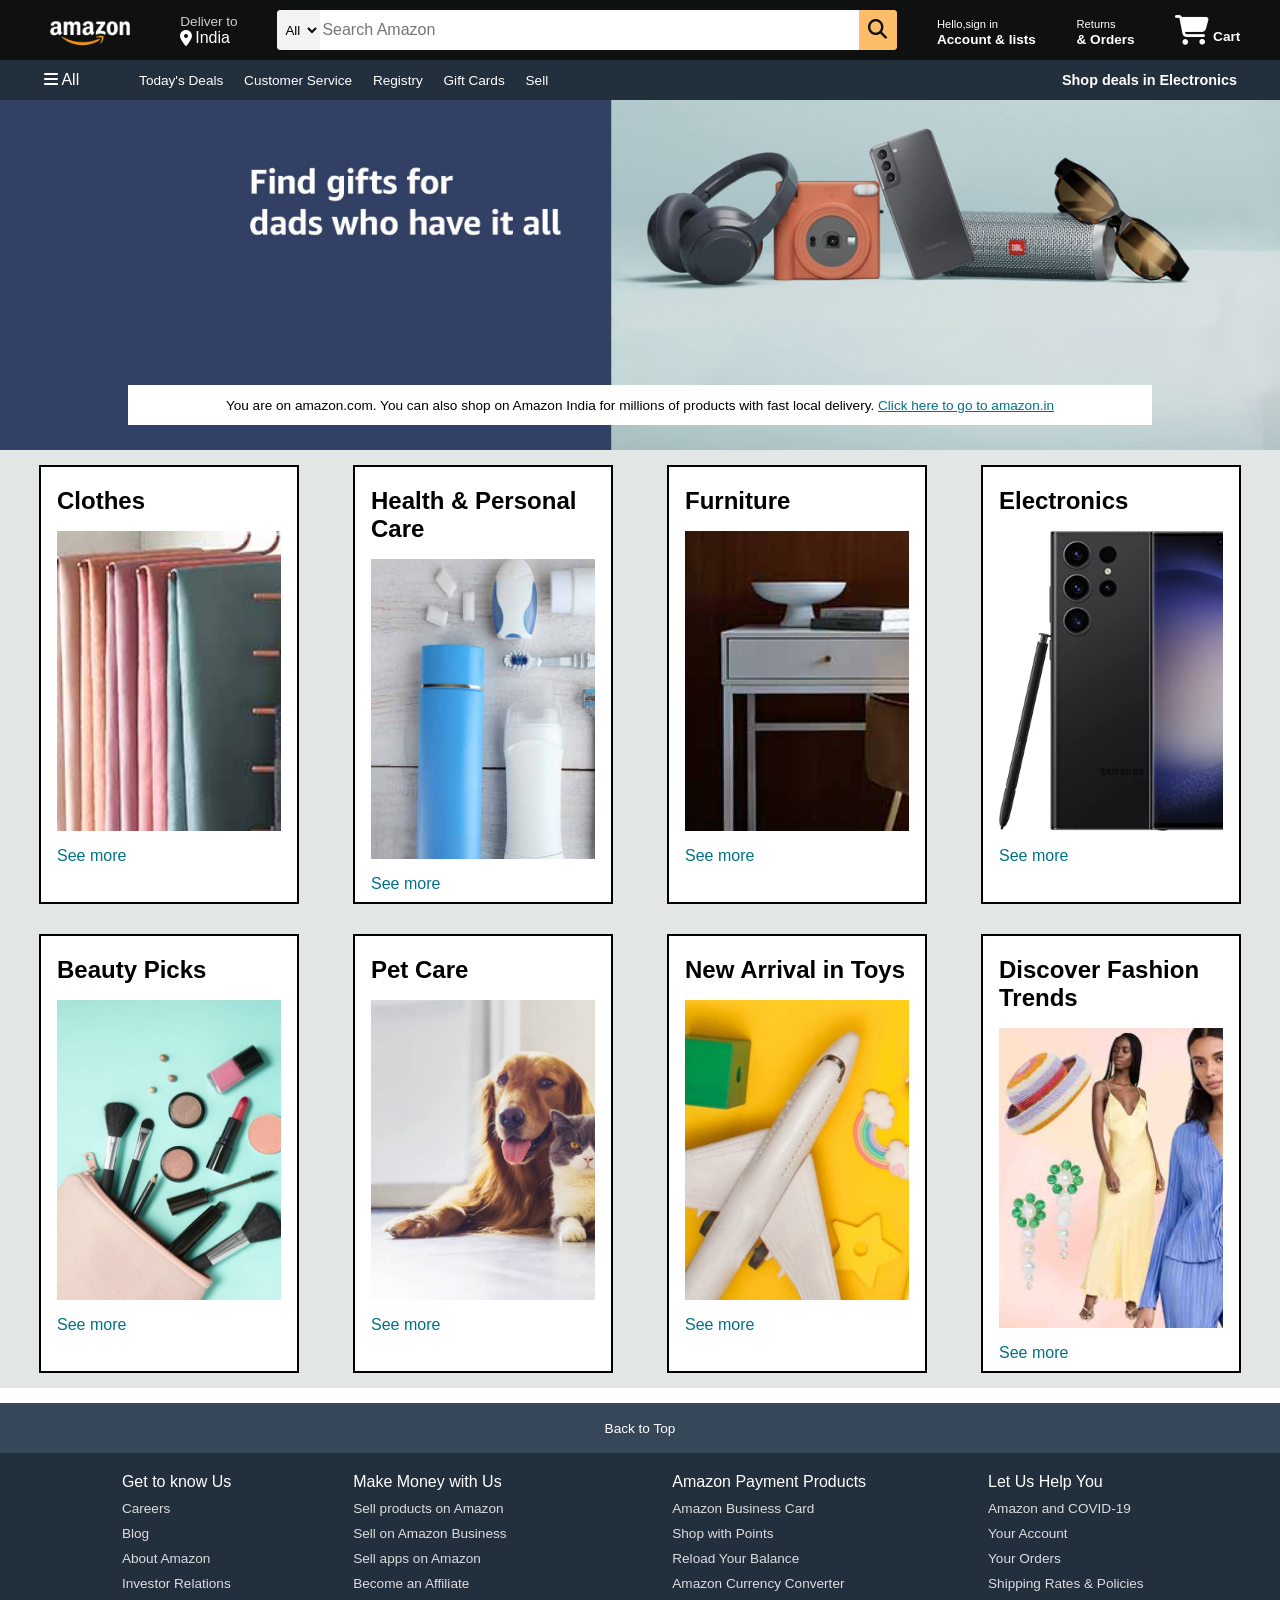
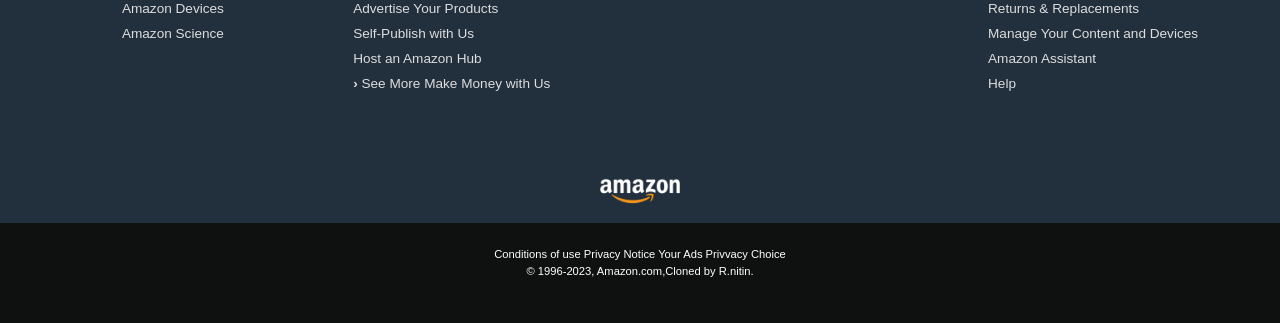
<file: index.html>
<!DOCTYPE html>
<html lang="en">
<head>
  <meta charset="UTF-8">
  <meta http-equiv="X-UA-Compatible" content="IE=edge">
  <meta name="viewport" content="width=device-width, initial-scale=1.0">
  <title>Amazon</title>
  <link rel="icon" href="Amazon_icon.png">
  <link rel="stylesheet" href="https://cdnjs.cloudflare.com/ajax/libs/font-awesome/6.4.2/css/all.min.css" integrity="sha512-z3gLpd7yknf1YoNbCzqRKc4qyor8gaKU1qmn+CShxbuBusANI9QpRohGBreCFkKxLhei6S9CQXFEbbKuqLg0DA==" crossorigin="anonymous" referrerpolicy="no-referrer" />
  <link rel="stylesheet" href="style.css">
</head>
<body>
 <header>
    <div class="navbar">
      <div class="nav-logo border">
        <div class="logo"></div>
      </div>

      <div class="nav-address border">
        <p class="add-first">Deliver to</p>
        <div class="add-icon">
          <i class="fa-solid fa-location-dot"></i>
          <p class="add-second">India</p>
        </div>
      </div>

      <div class="nav-search">
        <select class="search-select">
          <option>All</option>
        </select>
        <input placeholder="Search Amazon" class="search-input">
        <div class="search-icon">
          <i class="fa-solid fa-magnifying-glass"></i>
        </div>
      </div>
      <div class="nav-signin border">
        <p><span>Hello,sign in</span></p>
        <p class="nav-second">Account & lists</p>
      </div>

      <div class="nav-return border">
        <p><span>Returns</span></p>
        <p class="nav-second">& Orders</p>
      </div>

      <div class="nav-cart border">
        <i class="fa-solid fa-cart-shopping"></i>
        Cart
      </div>
    </div>
    <div class="panel">
      <div class="panel-all border">
        <i class="fa-solid fa-bars"></i>
        All
      </div>
      <div class="panel-ops">
        <p class="border">Today's Deals</p>
        <p class="border">Customer Service</p>
        <p class="border">Registry</p>
        <p class="border">Gift Cards</p>
        <p class="border">Sell</p>
      </div>
      <div class="panel-deals">
        Shop deals in Electronics 
      </div>
    </div>

 </header>

 <div class="hero-section">
  <div class="hero-msg">
    <p>You are on amazon.com. You can also shop on Amazon India for millions of products with fast local delivery. <a href="https://www.amazon.in">Click here to go to amazon.in</a></p>
  </div>
 </div>

 <div class="shop-section">

  <div class="box">
    <div class="box-content">
      <h2>Clothes</h2>
    <div class="box-img" style="background-image: url('box1_image.jpg');"></div>
    <p>See more</p>
    </div>

  </div>
  <div class="box">
    <div class="box-content">
      <h2>Health & Personal Care</h2>
    <div class="box-img" style="background-image: url('box2_image.jpg');"></div>
    <p>See more</p>
    </div>
  </div>

  <div class="box">
    <div class="box-content">
      <h2>Furniture</h2>
    <div class="box-img" style="background-image: url('box3_image.jpg');"></div>
    <p>See more</p>
    </div>
  </div>

  <div class="box">
    <div class="box-content">
      <h2>Electronics</h2>
    <div class="box-img" style="background-image: url('box4_image.jpg');"></div>
    <p>See more</p>
    </div>
  </div>

  <div class="box">
    <div class="box-content">
      <h2>Beauty Picks</h2>
    <div class="box-img" style="background-image: url('box5_image.jpg');"></div>
    <p>See more</p>
    </div>

  </div>
  <div class="box">
    <div class="box-content">
      <h2>Pet Care</h2>
    <div class="box-img" style="background-image: url('box6_image.jpg');"></div>
    <p>See more</p>
    </div>
  </div>

  <div class="box">
    <div class="box-content">
      <h2>New Arrival in Toys</h2>
    <div class="box-img" style="background-image: url('box7_image.jpg');"></div>
    <p>See more</p>
    </div>
  </div>
  
  <div class="box">
    <div class="box-content">
      <h2>Discover Fashion Trends</h2>
    <div class="box-img" style="background-image: url('box8_image.jpg');"></div>
    <p>See more</p>
    </div>
  </div>
 </div>
 <footer>
  <div class="foot-panel1">
    Back to Top
  </div>
  <div class="foot-panel2">
    <ul>
      <p>Get to know Us</p>
      <a>Careers</a>
      <a>Blog</a>
      <a>About Amazon</a>
      <a>Investor Relations</a>
      <a>Amazon Devices</a>
      <a>Amazon Science</a>
    </ul>
    <ul>
      <p>Make Money with Us</p>
      <a>Sell products on Amazon</a>
      <a>Sell on Amazon Business</a>
      <a>Sell apps on Amazon</a>
      <a>Become an Affiliate</a>
      <a>Advertise Your Products</a>
      <a>Self-Publish with Us</a>
      <a>Host an Amazon Hub</a>
      <a><b>›</b> See More Make Money with Us</a>
    </ul>
    <ul>
      <p>Amazon Payment Products</p>
      <a>Amazon Business Card</a>
      <a>Shop with Points</a>
      <a>Reload Your Balance</a>
      <a>Amazon Currency Converter</a>
    </ul>
    <ul>
      <p>Let Us Help You</p>
      <a>Amazon and COVID-19</a>
      <a>Your Account</a>
      <a>Your Orders</a>
      <a>Shipping Rates & Policies</a>
      <a>Returns & Replacements</a>
      <a>Manage Your Content and Devices</a>
      <a>Amazon Assistant</a>
      <a>Help</a>
    </ul>
  </div>
  <div class="foot-panel3">
    <div class="logo"></div>
  </div>
  <div class="foot-panel4">
    <div class="pages">
      <a>Conditions of use</a>
      <a>Privacy Notice</a>
      <a>Your Ads Privvacy Choice</a>
    </div>
    <div class="copyright">
      © 1996-2023, Amazon.com,Cloned by R.nitin.
    </div>
  </div>
 </footer>
</body>
</html>
</file>
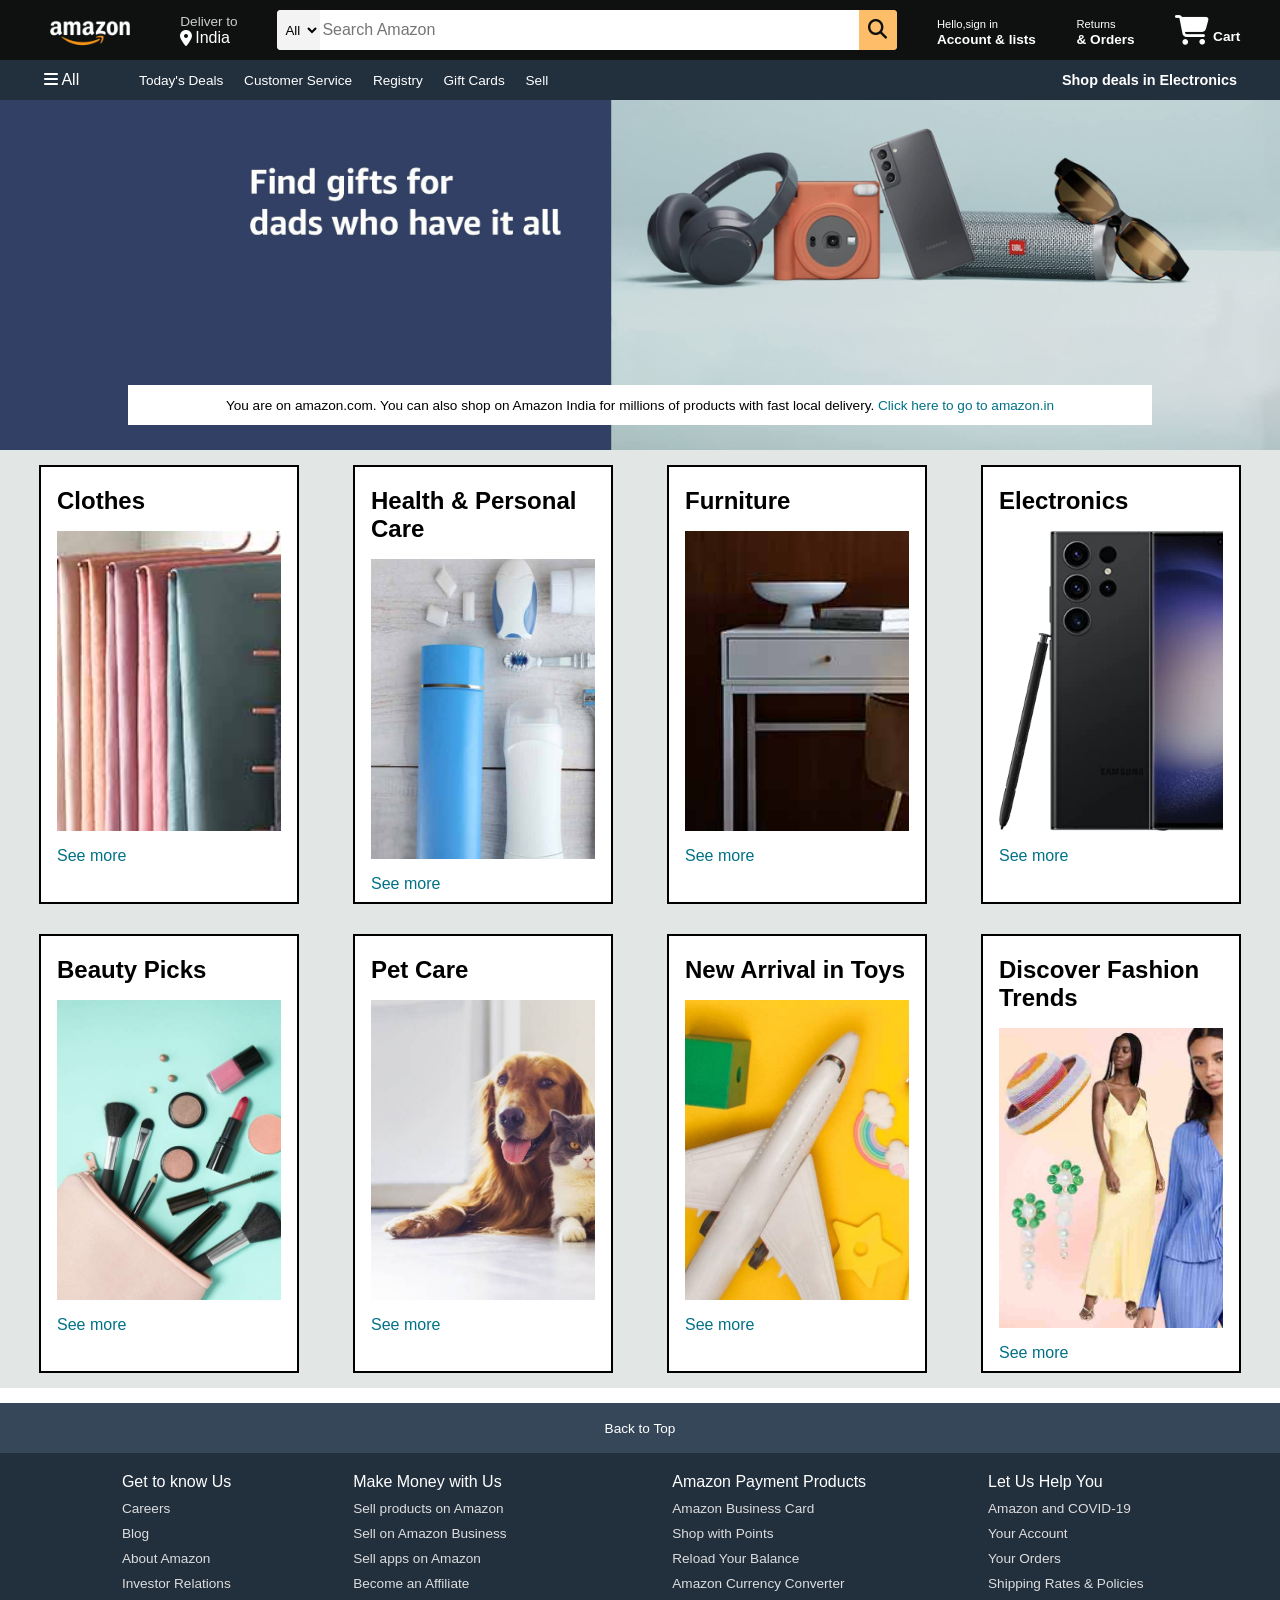
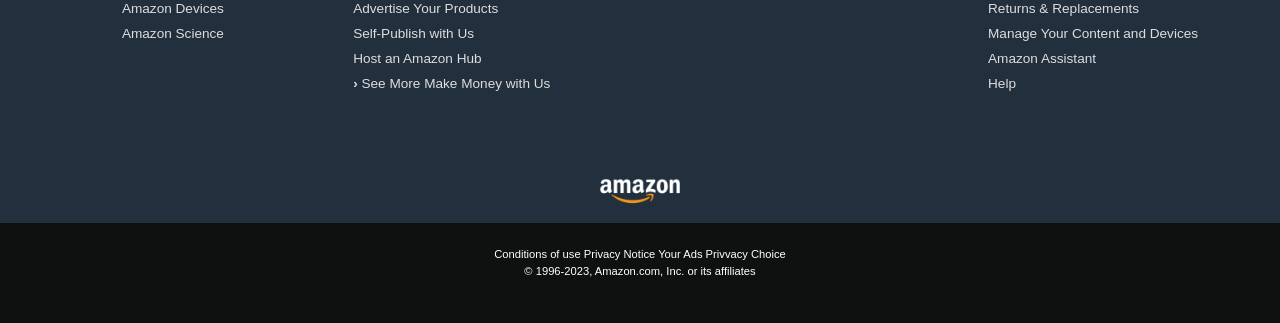
<file: amazon.html>
<!DOCTYPE html>
<html lang="en">
<head>
  <meta charset="UTF-8">
  <meta http-equiv="X-UA-Compatible" content="IE=edge">
  <meta name="viewport" content="width=device-width, initial-scale=1.0">
  <title>Amazon</title>
  <link rel="stylesheet" href="https://cdnjs.cloudflare.com/ajax/libs/font-awesome/6.4.2/css/all.min.css" integrity="sha512-z3gLpd7yknf1YoNbCzqRKc4qyor8gaKU1qmn+CShxbuBusANI9QpRohGBreCFkKxLhei6S9CQXFEbbKuqLg0DA==" crossorigin="anonymous" referrerpolicy="no-referrer" />
  <link rel="stylesheet" href="style.css">
</head>
<body>
 <header>
    <div class="navbar">
      <div class="nav-logo border">
        <div class="logo"></div>
      </div>

      <div class="nav-address border">
        <p class="add-first">Deliver to</p>
        <div class="add-icon">
          <i class="fa-solid fa-location-dot"></i>
          <p class="add-second">India</p>
        </div>
      </div>

      <div class="nav-search">
        <select class="search-select">
          <option>All</option>
        </select>
        <input placeholder="Search Amazon" class="search-input">
        <div class="search-icon">
          <i class="fa-solid fa-magnifying-glass"></i>
        </div>
      </div>
      <div class="nav-signin border">
        <p><span>Hello,sign in</span></p>
        <p class="nav-second">Account & lists</p>
      </div>

      <div class="nav-return border">
        <p><span>Returns</span></p>
        <p class="nav-second">& Orders</p>
      </div>

      <div class="nav-cart border">
        <i class="fa-solid fa-cart-shopping"></i>
        Cart
      </div>
    </div>
    <div class="panel">
      <div class="panel-all border">
        <i class="fa-solid fa-bars"></i>
        All
      </div>
      <div class="panel-ops">
        <p class="border">Today's Deals</p>
        <p class="border">Customer Service</p>
        <p class="border">Registry</p>
        <p class="border">Gift Cards</p>
        <p class="border">Sell</p>
      </div>
      <div class="panel-deals">
        Shop deals in Electronics 
      </div>
    </div>

 </header>

 <div class="hero-section">
  <div class="hero-msg">
    <p>You are on amazon.com. You can also shop on Amazon India for millions of products with fast local delivery. <a>Click here to go to amazon.in</a></p>
  </div>
 </div>

 <div class="shop-section">

  <div class="box">
    <div class="box-content">
      <h2>Clothes</h2>
    <div class="box-img" style="background-image: url('box1_image.jpg');"></div>
    <p>See more</p>
    </div>

  </div>
  <div class="box">
    <div class="box-content">
      <h2>Health & Personal Care</h2>
    <div class="box-img" style="background-image: url('box2_image.jpg');"></div>
    <p>See more</p>
    </div>
  </div>

  <div class="box">
    <div class="box-content">
      <h2>Furniture</h2>
    <div class="box-img" style="background-image: url('box3_image.jpg');"></div>
    <p>See more</p>
    </div>
  </div>

  <div class="box">
    <div class="box-content">
      <h2>Electronics</h2>
    <div class="box-img" style="background-image: url('box4_image.jpg');"></div>
    <p>See more</p>
    </div>
  </div>

  <div class="box">
    <div class="box-content">
      <h2>Beauty Picks</h2>
    <div class="box-img" style="background-image: url('box5_image.jpg');"></div>
    <p>See more</p>
    </div>

  </div>
  <div class="box">
    <div class="box-content">
      <h2>Pet Care</h2>
    <div class="box-img" style="background-image: url('box6_image.jpg');"></div>
    <p>See more</p>
    </div>
  </div>

  <div class="box">
    <div class="box-content">
      <h2>New Arrival in Toys</h2>
    <div class="box-img" style="background-image: url('box7_image.jpg');"></div>
    <p>See more</p>
    </div>
  </div>
  
  <div class="box">
    <div class="box-content">
      <h2>Discover Fashion Trends</h2>
    <div class="box-img" style="background-image: url('box8_image.jpg');"></div>
    <p>See more</p>
    </div>
  </div>
 </div>
 <footer>
  <div class="foot-panel1">
    Back to Top
  </div>
  <div class="foot-panel2">
    <ul>
      <p>Get to know Us</p>
      <a>Careers</a>
      <a>Blog</a>
      <a>About Amazon</a>
      <a>Investor Relations</a>
      <a>Amazon Devices</a>
      <a>Amazon Science</a>
    </ul>
    <ul>
      <p>Make Money with Us</p>
      <a>Sell products on Amazon</a>
      <a>Sell on Amazon Business</a>
      <a>Sell apps on Amazon</a>
      <a>Become an Affiliate</a>
      <a>Advertise Your Products</a>
      <a>Self-Publish with Us</a>
      <a>Host an Amazon Hub</a>
      <a><b>›</b> See More Make Money with Us</a>
    </ul>
    <ul>
      <p>Amazon Payment Products</p>
      <a>Amazon Business Card</a>
      <a>Shop with Points</a>
      <a>Reload Your Balance</a>
      <a>Amazon Currency Converter</a>
    </ul>
    <ul>
      <p>Let Us Help You</p>
      <a>Amazon and COVID-19</a>
      <a>Your Account</a>
      <a>Your Orders</a>
      <a>Shipping Rates & Policies</a>
      <a>Returns & Replacements</a>
      <a>Manage Your Content and Devices</a>
      <a>Amazon Assistant</a>
      <a>Help</a>
    </ul>
  </div>
  <div class="foot-panel3">
    <div class="logo"></div>
  </div>
  <div class="foot-panel4">
    <div class="pages">
      <a>Conditions of use</a>
      <a>Privacy Notice</a>
      <a>Your Ads Privvacy Choice</a>
    </div>
    <div class="copyright">
      © 1996-2023, Amazon.com, Inc. or its affiliates
    </div>
  </div>
 </footer>
</body>
</html>
</file>
<file: style.css>
* {
    margin: 0;
    font-family: Arial;
    border: border-box;
}
 .navbar{
    height: 60px;
    background-color: #0f1111;
    color: white;
    display: flex;
    align-items: center;
    justify-content: space-evenly;


 }
 .nav-logo {
    height: 50px;
    width: 100px;

 }

 .logo{
    background-image: url("amazon_logo.png");
    background-size: cover;
    height: 50px;
    width: 100%;
 }
  .border{
    border: 1.5px solid transparent;
  }
  .border:hover {
    border: 1.5px solid white;
  }

  /** box2**/
  .add-first{
    color: #cccccc;
    font-size: 0.85rem;
    margin: 15;

  }
  .add-second{
font-size: 1rem;
margin-left: 3px;
  }
  .add-icon{
    display: flex;
    align-items: center;
  }
  /**box-3**/
  .nav-search{
    display: flex;
    justify-content: space-evenly;
    background-color: pink;
    width: 620px;
    height: 40px;
    border-radius: 4px;
  }

  .search-select{
    background-color: #f3f3f3;
    width: 50px;
    text-align: center;
    border-top-left-radius: 4px;
    border-bottom-left-radius: 4px;
    border: none;

  }
  .search-input{
    width: 100%;
    font-size: 1rem;
    border: none;
    
  }
  .search-icon{
    width: 45px;
    display: flex;
    justify-content: center;
    align-items: center;
    font-size: 1.2rem;
    background-color: #febd68;
    border-top-right-radius: 4px;
    border-bottom-right-radius: 4px;
    color: #0f1111;
  }

  .nav-search:hover{
    border:2px solid orange;
  }

  /*** box 4 ***/
  span{
    font-size: .7rem;

  }
  .nav-second{
    font-size: 0.85rem;
    font-weight: 700;

  }

  /*** box 6 ***/
  .nav-cart i {
    font-size: 30px;
  }
  .nav-cart {
    font-size: .85rem;
    font-weight: 700;
  }

  /** panels **/

  .panel{
    height: 40px;
    background-color: #222f3d;
    display: flex;
    color: white;
    align-items: center;
    justify-content: space-evenly;
  }

  .panel-ops p{
    display: inline;
    margin-left: 15px;
  }
 .panel-ops{
  width:70%;
  font-size: 0.85rem;

 }
 .panel-deals{
  font-size: 0.9rem;
  font-weight: 700;
 }


.hero-section{
  background-image: url("hero_image.jpg");
  height: 350px;
  background-size: cover;
  display: flex;
  align-items: flex-end;
  justify-content: center;
}

.hero-msg{
  color: black;
  background-color: white;
  height: 40px;
  display: flex;
  align-items: center;
  justify-content: center;
  font-size: 0.85rem;
  width: 80%;
  margin-bottom: 25px;
}

.hero-msg a {
  color: #007185;
}

/**shop section**/
.shop-section {
  display: flex;
  flex-wrap: wrap;
  justify-content: space-evenly;
  background-color: #e2e7e6;

}
.box{
  border: 2px solid black;
  height: 400px;
  width: 20%;
  background-color: white;
  padding: 20px 0px 15px;
  margin: 15px;
}
.box-img{
  height: 300px;
  background-size: cover;
  margin-top: 1rem;
  margin-bottom: 1rem;

}
.box-content{
  margin-left: 1rem;
  margin-right: 1rem;
}
.box-content p{
  color: #007185;
}

/**footer**/
footer{
  margin-top: 15px;
}
.foot-panel1{
  background-color: #37475a;
  color:white;
  height: 50px;
  display: flex;
  justify-content: center;
  align-items: center;
  font-size: .85rem;
}
.foot-panel2{
  background-color: #222f3d;
  color: white;
  height: 300px;
  display: flex;
  justify-content: space-evenly;
}

ul {
  margin-top:20px;
}

ul a {
  display: block;
  font-size: .85rem;
  margin-top: 10px;
  color: #dddddd;
}

.foot-panel3{
  background-color: #222f3d;
  color:white;
  border-top: 0.5 solid white;
  height: 70px;
  display: flex;
  justify-content: center;
  align-items: center;
}

.logo{
  background-image: url('amazon_logo.png');
  background-size: cover;
  height: 50px;
  width: 100px;
}

.foot-panel4{
  background-color: #0f1111;
  color: white;
  font-size: 0.7rem;
  text-align: center;
  height: 100px;
}
.pages{
  padding-top: 25px;
}
.copyright{
  padding-top: 5px;
}
</file>
